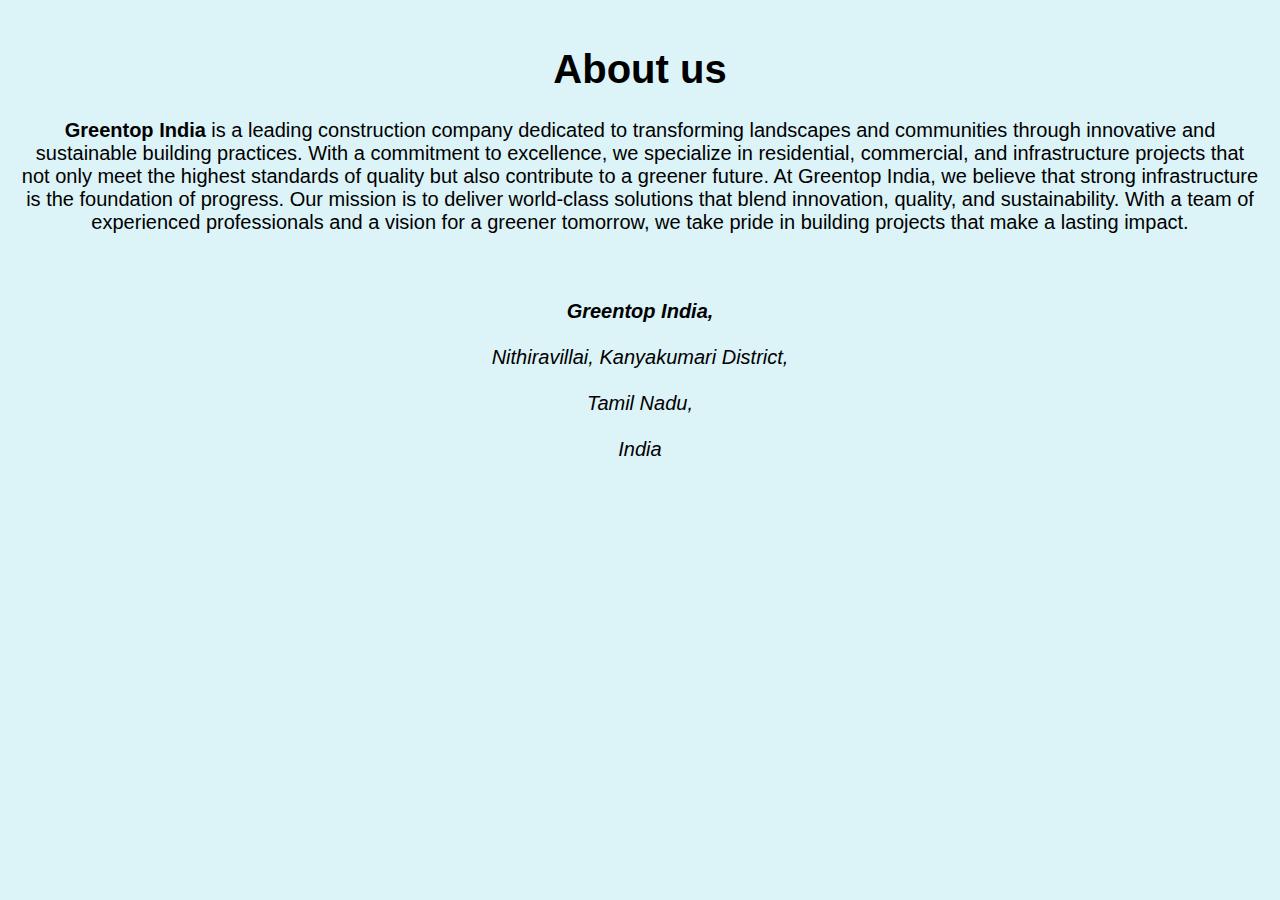
<file: about.html>
<!DOCTYPE html>
<html lang="en">
<head>
    <title>Greentop</title>
    <body>
        <style>
             body {
            background-color: #dcf3f7;
            font-family: Arial, sans-serif;
            font-size: 20px;
            margin: 0;
            padding: 20px;
        }
        h1{text-align: center;

        }
            p{
                text-align :center;
                font-family: 'Lucida Sans', 'Lucida Sans Regular', 'Lucida Grande', 'Lucida Sans Unicode', Geneva, Verdana, sans-serif;
            }
        address {
            text-align: center;
        }
        </style>
       <h1>About us</h1>
       <p>
        <b>Greentop India</b> is a leading construction company dedicated to transforming landscapes and communities through innovative and sustainable building practices. With a commitment to excellence, we specialize in residential, commercial, and infrastructure projects that not only meet the highest standards of quality but also contribute to a greener future.
At Greentop India, we believe that strong infrastructure is the foundation of progress. Our mission is to deliver world-class solutions that blend innovation, quality, and sustainability. With a team of experienced professionals and a vision for a greener tomorrow, we take pride in building projects that make a lasting impact.
</p>
<br>


</br>
<address>
    <b>Greentop India,</b><br>
    <br>Nithiravillai, Kanyakumari District,<br>
    <br>Tamil Nadu,</br>
    <br>India</br>

</address>
    </body>
</file>
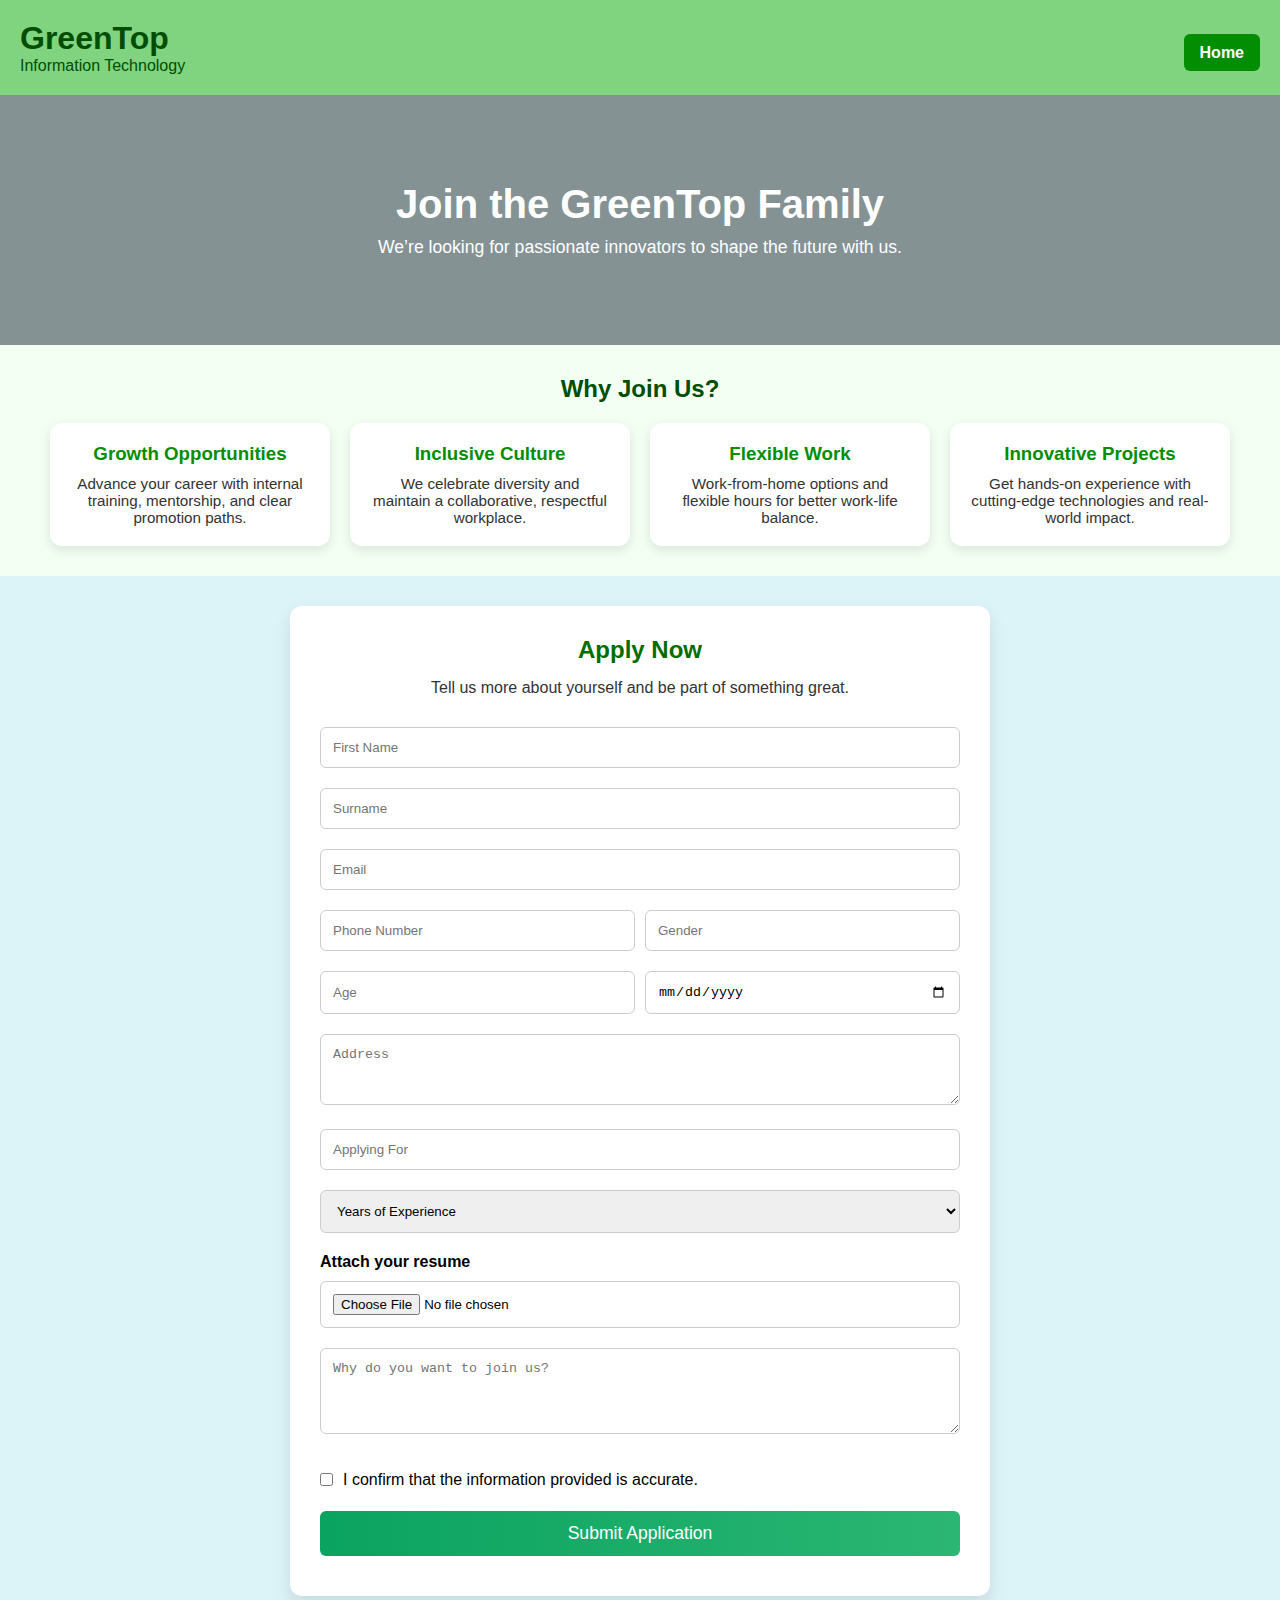
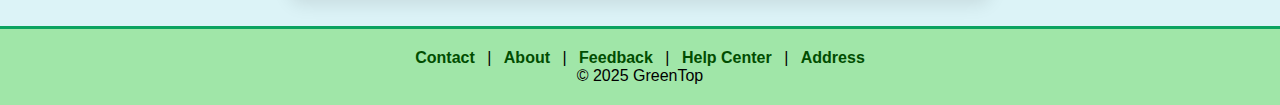
<file: Apply job.html>
<!DOCTYPE html>
<html lang="en">
<head>
  <meta charset="UTF-8" />
  <meta name="viewport" content="width=device-width, initial-scale=1.0" />
  <title>Apply Now - GreenTop</title>
  <style>
    * {
      margin: 0;
      padding: 0;
      box-sizing: border-box;
    }
    html, body {
      overflow-x: hidden;
      font-family: 'Segoe UI', Tahoma, sans-serif;
      background-color:#dcf3f7;
    }

    header {
      background-color: #80d480;
      padding: 20px;
      display: flex;
      justify-content: space-between;
      align-items: center;
      flex-wrap: wrap;
    }
    header h1 {
      font-size: 2rem;
      color: #014d01;
    }
    header p {
      font-size: 1rem;
      color: #014d01;
    }
    .nav-buttons {
      margin-top: 10px;
    }
    .nav-buttons a {
      text-decoration: none;
      background-color: #028d02;
      color: white;
      padding: 10px 16px;
      border-radius: 6px;
      font-weight: bold;
      margin-left: 10px;
    }
    .nav-buttons a:hover {
      background-color: #016b01;
    }

    .banner {
      width: 100%;
      height: 250px;
      background: url('https://images.unsplash.com/photo-1497493292307-31c376b6e479?ixlib=rb-4.0.3&auto=format&fit=crop&w=1500&q=80') no-repeat center center/cover;
      display: flex;
      align-items: center;
      justify-content: center;
      position: relative;
      text-align: center;
    }
    .banner::after {
      content: "";
      position: absolute;
      inset: 0;
      background: rgba(0, 0, 0, 0.4);
    }
    .banner-content {
      color: #fff;
      z-index: 1;
      padding: 0 15px;
    }
    .banner-content h1 {
      font-size: 2.5rem;
    }
    .banner-content p {
      font-size: 1.1rem;
      margin-top: 10px;
    }

    .why-join {
      padding: 30px 15px;
      background-color: #f2fff2;
      text-align: center;
    }
    .why-join h2 {
      color: #014d01;
      margin-bottom: 20px;
    }
    .cards {
      display: flex;
      flex-wrap: wrap;
      justify-content: center;
      gap: 20px;
    }
    .card {
      background-color: white;
      border-radius: 12px;
      box-shadow: 0 4px 12px rgba(0,0,0,0.1);
      padding: 20px;
      width: 280px;
    }
    .card h3 {
      color: #028d02;
      margin-bottom: 10px;
    }
    .card p {
      font-size: 0.95rem;
      color: #333;
    }

    .container {
      max-width: 700px;
      margin: 30px auto;
      background: #ffffff;
      padding: 30px;
      border-radius: 12px;
      box-shadow: 0 8px 18px rgba(0, 0, 0, 0.1);
    }
    .container h2 {
      text-align: center;
      color: #016d01;
      margin-bottom: 15px;
    }
    .intro-text {
      text-align: center;
      color: #333;
      font-size: 1rem;
      margin-bottom: 20px;
    }

    form input,
    form textarea,
    form select {
      width: 100%;
      padding: 12px;
      margin: 10px 0;
      border: 1px solid #ccc;
      border-radius: 6px;
    }

    label {
      font-weight: bold;
      display: block;
      margin-top: 10px;
    }

    .row {
      display: flex;
      gap: 10px;
    }
    .row input {
      flex: 1;
    }

    .checkbox-container {
      display: flex;
      align-items: center;
      gap: 10px;
      margin-top: 15px;
    }
    .checkbox-container input {
      width: auto;
    }

    .submit-btn {
      background: linear-gradient(to right, #0ba360, #2bb673);
      color: white;
      border: none;
      padding: 12px;
      font-size: 1.1rem;
      border-radius: 6px;
      cursor: pointer;
      margin-top: 15px;
      width: 100%;
    }
    .submit-btn:hover {
      background: linear-gradient(to right, #09914f, #249d5d);
    }

    footer {
      text-align: center;
      padding: 20px;
      background: #a0e6a8;
      margin-top: 30px;
      border-top: 3px solid #0ba360;
    }
    footer .footer-links a {
      margin: 0 8px;
      text-decoration: none;
      color: #014d01;
      font-weight: 600;
    }
    footer .footer-links a:hover {
      color: #028d02;
      text-decoration: underline;
    }

    @media (max-width: 768px) {
      header {
        flex-direction: column;
        align-items: flex-start;
      }
      .nav-buttons {
        align-self: flex-end;
        margin-top: 10px;
      }
      .row {
        flex-direction: column;
      }
      .banner-content h1 {
        font-size: 1.8rem;
      }
      .banner-content p {
        font-size: 1rem;
      }
      .card {
        width: 100%;
      }
    }
  </style>
</head>
<body>

  <header>
    <div>
      <h1>GreenTop</h1>
      <p>Information Technology</p>
    </div>
    <div class="nav-buttons">
      <a href="index.html">Home</a>
    </div>
  </header>

  <div class="banner">
    <div class="banner-content">
      <h1>Join the GreenTop Family</h1>
      <p>We’re looking for passionate innovators to shape the future with us.</p>
    </div>
  </div>

  <section class="why-join">
    <h2>Why Join Us?</h2>
    <div class="cards">
      <div class="card">
        <h3>Growth Opportunities</h3>
        <p>Advance your career with internal training, mentorship, and clear promotion paths.</p>
      </div>
      <div class="card">
        <h3>Inclusive Culture</h3>
        <p>We celebrate diversity and maintain a collaborative, respectful workplace.</p>
      </div>
      <div class="card">
        <h3>Flexible Work</h3>
        <p>Work-from-home options and flexible hours for better work-life balance.</p>
      </div>
      <div class="card">
        <h3>Innovative Projects</h3>
        <p>Get hands-on experience with cutting-edge technologies and real-world impact.</p>
      </div>
    </div>
  </section>

  <div class="container">
    <h2>Apply Now</h2>
    <p class="intro-text">Tell us more about yourself and be part of something great.</p>

    <form action="save_response.php" method="post" enctype="multipart/form-data">
      <input type="text" name="firstname" placeholder="First Name" required>
      <input type="text" name="lastname" placeholder="Surname" required>
      <input type="email" name="email" placeholder="Email" required>

      <div class="row">
        <input type="text" name="phone" placeholder="Phone Number" required>
        <input type="text" name="gender" placeholder="Gender">
      </div>

      <div class="row">
        <input type="number" name="age" placeholder="Age">
        <input type="date" name="dob" placeholder="Date of Birth">
      </div>

      <textarea name="address" placeholder="Address" rows="3"></textarea>
      <input type="text" name="position" placeholder="Applying For">

      <select name="experience">
        <option value="">Years of Experience</option>
        <option>0-1</option>
        <option>1-3</option>
        <option>3-5</option>
        <option>5+</option>
      </select>

      <label>Attach your resume</label>
      <input type="file" name="resume">

      <textarea name="reason" placeholder="Why do you want to join us?" rows="4"></textarea>

      <div class="checkbox-container">
        <input type="checkbox" name="confirm" required>
        <span>I confirm that the information provided is accurate.</span>
      </div>

      <input type="submit" value="Submit Application" class="submit-btn">
    </form>
  </div>

  <footer>
    <div class="footer-links">
      <a href="contact.html">Contact</a> |
      <a href="about.html">About</a> |
      <a href="feedback.html">Feedback</a> |
      <a href="Helpcenter.html">Help Center</a> |
      <a href="https://maps.app.goo.gl/pNc3zN1x9bBZ6rHy9">Address</a>
    </div>
    <p>&copy; 2025 GreenTop</p>
  </footer>

</body>
</html>
</file>
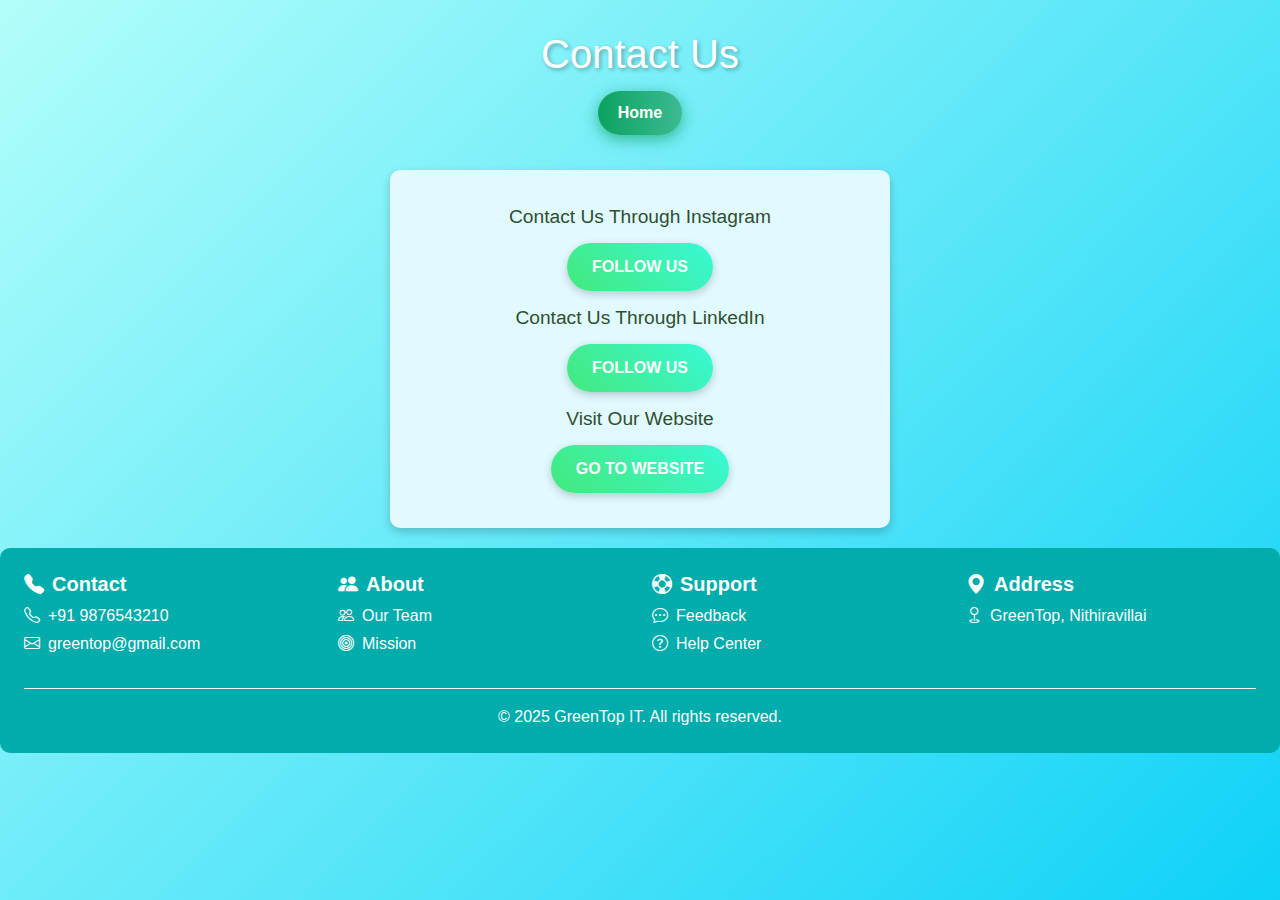
<file: contact.html>
<!DOCTYPE html>
<html lang="en">
<head>
  <meta charset="UTF-8" />
  <meta name="viewport" content="width=device-width, initial-scale=1.0" />
  <title>Greentop | Contact Us</title>

  <link href="https://cdn.jsdelivr.net/npm/bootstrap@5.3.0/dist/css/bootstrap.min.css" rel="stylesheet" />
  <link href="https://cdn.jsdelivr.net/npm/bootstrap-icons@1.10.5/font/bootstrap-icons.css" rel="stylesheet" />
  <link rel ="stylesheet" href="contact.css">
</head>
<body>
  <header>
    <h1>Contact Us</h1>
    <a href="index.html" class="btn-hover color-5">Home</a>
  </header>

  <div class="contact-section">
    <h3>Contact Us Through Instagram</h3>
    <div class="button-container">
      <a href="https://www.instagram.com/" target="_blank" class="button-link">Follow Us</a>
    </div>

    <h3>Contact Us Through LinkedIn</h3>
    <div class="button-container">
      <a href="https://www.linkedin.com/feed/" target="_blank" class="button-link">Follow Us</a>
    </div>

    <h3>Visit Our Website</h3>
    <div class="button-container">
      <a href="https://greentopindia.com/" target="_blank" class="button-link">Go to Website</a>
    </div>
  </div>

  <footer class="container-fluid text-white py-4 px-4" style="background-color: #00ACAC;">
    <div class="row text-center text-md-start">
      <div class="col-12 col-sm-6 col-md-3 mb-3">
        <h5 class="fw-bold mb-2 "><i class="bi bi-telephone-fill me-2"></i>Contact</h5>
        <a href="tel:+919876543210" class="d-block text-white text-decoration-none mb-1">
          <i class="bi bi-telephone me-2 "></i>+91 9876543210
        </a>
        <a href="mailto:greentop@gmail.com" class="d-block text-white text-decoration-none">
          <i class="bi bi-envelope me-2"></i>greentop@gmail.com
        </a>
      </div>
      <div class="col-12 col-sm-6 col-md-3 mb-3">
        <h5 class="fw-semibold mb-2"><i class="bi bi-people-fill me-2"></i>About</h5>
        <a href="team.html" class="d-block text-white text-decoration-none mb-1">
          <i class="bi bi-people me-2"></i>Our Team
        </a>
        <a href="mission.html" class="d-block text-white text-decoration-none">
          <i class="bi bi-bullseye me-2"></i>Mission
        </a>
      </div>
      <div class="col-12 col-sm-6 col-md-3 mb-3">
        <h5 class="fw-semibold mb-2"><i class="bi bi-life-preserver me-2"></i>Support</h5>
        <a href="feedback.html" class="d-block text-white text-decoration-none mb-1">
          <i class="bi bi-chat-dots me-2"></i>Feedback
        </a>
        <a href="help.html" class="d-block text-white text-decoration-none">
          <i class="bi bi-question-circle me-2"></i>Help Center
        </a>
      </div>
      <div class="col-12 col-sm-6 col-md-3 mb-3">
        <h5 class="fw-semibold mb-2"><i class="bi bi-geo-alt-fill me-2"></i>Address</h5>
        <a href="https://maps.app.goo.gl/pNc3zN1x9bBZ6rHy9" target="_blank" class="d-block text-white text-decoration-none">
          <i class="bi bi-geo me-2"></i>GreenTop, Nithiravillai
        </a>
      </div>
    </div>
    <div class="text-center pt-3 border-top border-white mt-3">
      &copy; 2025 GreenTop IT. All rights reserved.
    </div>
  </footer>

  <script src="https://cdn.jsdelivr.net/npm/bootstrap@5.3.0/dist/js/bootstrap.bundle.min.js"></script>
</body>
</html>
</file>
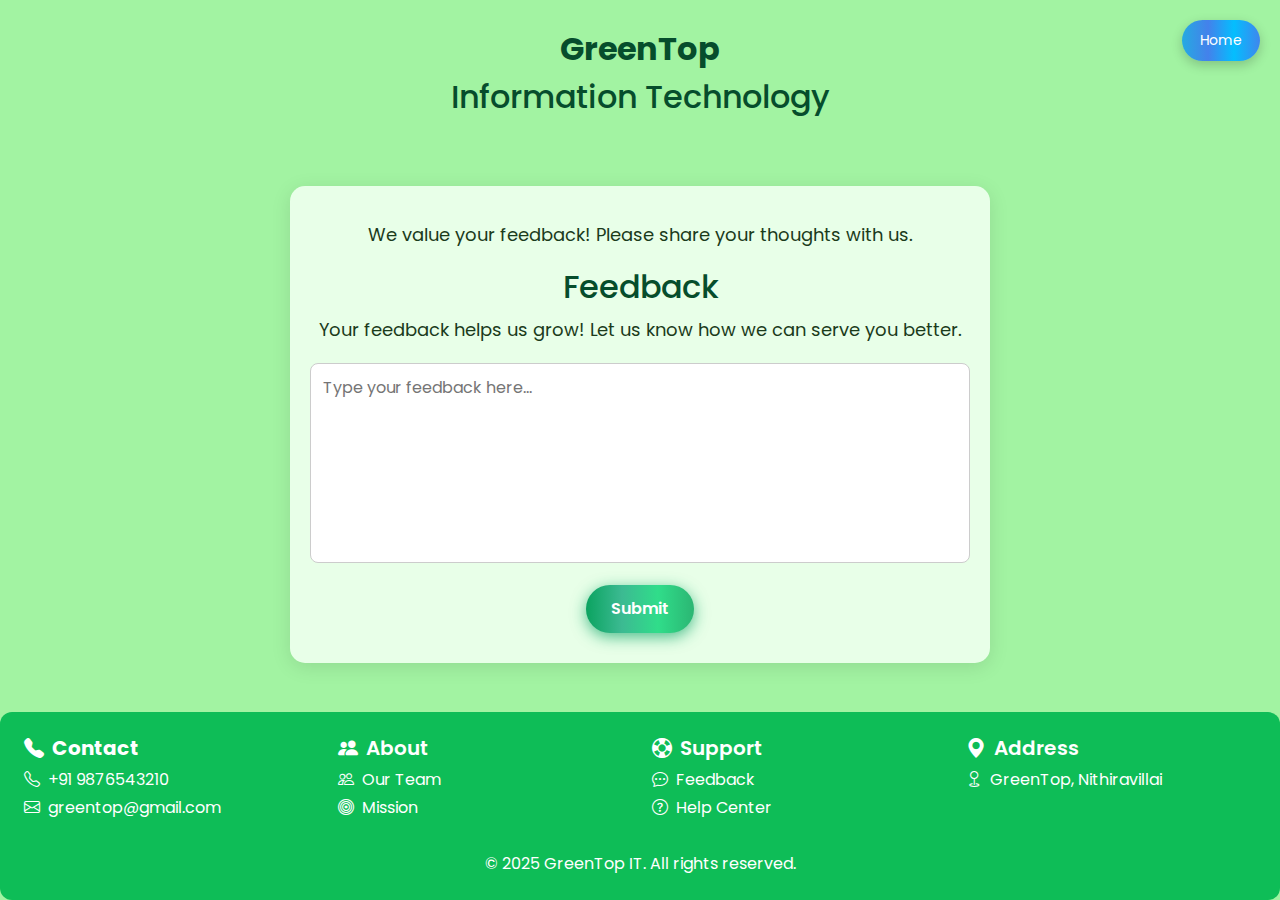
<file: feedback.html>
<!DOCTYPE html>
<html lang="en">
<head>
  <meta charset="UTF-8" />
  <meta name="viewport" content="width=device-width, initial-scale=1.0" />
  <title>Greentop Feedback</title>

  <!-- Bootstrap CSS -->
  <link href="https://cdn.jsdelivr.net/npm/bootstrap@5.3.0/dist/css/bootstrap.min.css" rel="stylesheet">

  <!-- Bootstrap Icons -->
  <link href="https://cdn.jsdelivr.net/npm/bootstrap-icons@1.10.5/font/bootstrap-icons.css" rel="stylesheet">
  <link rel="stylesheet" href="feedback.css">
  <header>
    <h1><b>GreenTop</b></h1>
    <h1>Information Technology</h1>
  </header>
</head>
<body>
  <!-- Floating Home Button -->
  <a class="home-btn" href="index.html">Home</a>

  <!-- Main Content -->
  <div class="main-content">
    <div class="container">
      
      <p>We value your feedback! Please share your thoughts with us.</p>
      <h1>Feedback</h1>
      <p>Your feedback helps us grow! Let us know how we can serve you better.</p>

      <div id="feedbackContainer" class="feedback-box">
        <textarea id="feedbackText" placeholder="Type your feedback here..." required></textarea><br>
        <button class="btn-hover" onclick="submitFeedback()">Submit</button>
      </div>

      <p id="thankYouMessage">✅ Thanks for your feedback!</p>
    </div>
  </div>

  <!-- Footer -->
  <footer class="container-fluid text-white py-4 px-4" style="background-color: #0ebd57;">
    <div class="row text-center text-md-start">
      <div class="col-12 col-sm-6 col-md-3 mb-3">
        <h5 class="fw-bold mb-2"><i class="bi bi-telephone-fill me-2"></i>Contact</h5>
        <a href="tel:+919876543210" class="d-block text-white text-decoration-none mb-1">
          <i class="bi bi-telephone me-2"></i>+91 9876543210
        </a>
        <a href="mailto:greentop@gmail.com" class="d-block text-white text-decoration-none">
          <i class="bi bi-envelope me-2"></i>greentop@gmail.com
        </a>
      </div>
      <div class="col-12 col-sm-6 col-md-3 mb-3">
        <h5 class="fw-semibold mb-2"><i class="bi bi-people-fill me-2"></i>About</h5>
        <a href="team.html" class="d-block text-white text-decoration-none mb-1">
          <i class="bi bi-people me-2"></i>Our Team
        </a>
        <a href="mission.html" class="d-block text-white text-decoration-none">
          <i class="bi bi-bullseye me-2"></i>Mission
        </a>
      </div>
      <div class="col-12 col-sm-6 col-md-3 mb-3">
        <h5 class="fw-semibold mb-2"><i class="bi bi-life-preserver me-2"></i>Support</h5>
        <a href="feedback.html" class="d-block text-white text-decoration-none mb-1">
          <i class="bi bi-chat-dots me-2"></i>Feedback
        </a>
        <a href="help.html" class="d-block text-white text-decoration-none">
          <i class="bi bi-question-circle me-2"></i>Help Center
        </a>
      </div>
      <div class="col-12 col-sm-6 col-md-3 mb-3">
        <h5 class="fw-semibold mb-2"><i class="bi bi-geo-alt-fill me-2"></i>Address</h5>
        <a href="https://maps.app.goo.gl/pNc3zN1x9bBZ6rHy9" target="_blank" class="d-block text-white text-decoration-none">
          <i class="bi bi-geo me-2"></i>GreenTop, Nithiravillai
        </a>
      </div>
    </div>
    <div class="text-center pt-2  mt-2">
      &copy; 2025 GreenTop IT. All rights reserved.
    </div>
  </footer>

  <!-- Bootstrap JS -->
  <script src="https://cdn.jsdelivr.net/npm/bootstrap@5.3.0/dist/js/bootstrap.bundle.min.js"></script>

  <script>
    function submitFeedback() {
      const feedback = document.getElementById("feedbackText").value.trim();
      const feedbackContainer = document.getElementById("feedbackContainer");
      const thankYouMessage = document.getElementById("thankYouMessage");

      if (!feedback) {
        alert("Please enter feedback before submitting.");
        return;
      }

      const blob = new Blob([feedback], { type: "text/plain" });
      const url = URL.createObjectURL(blob);
      const link = document.createElement("a");
      link.href = url;
      link.download = "greentop_feedback.txt";
      document.body.appendChild(link);
      link.click();
      document.body.removeChild(link);
      URL.revokeObjectURL(url);

      feedbackContainer.style.display = "none";
      thankYouMessage.style.display = "block";

      setTimeout(() => {
        thankYouMessage.style.display = "none";
        feedbackContainer.style.display = "block";
        document.getElementById("feedbackText").value = "";
      }, 2000);
    }
  </script>
</body>
</html>
</file>
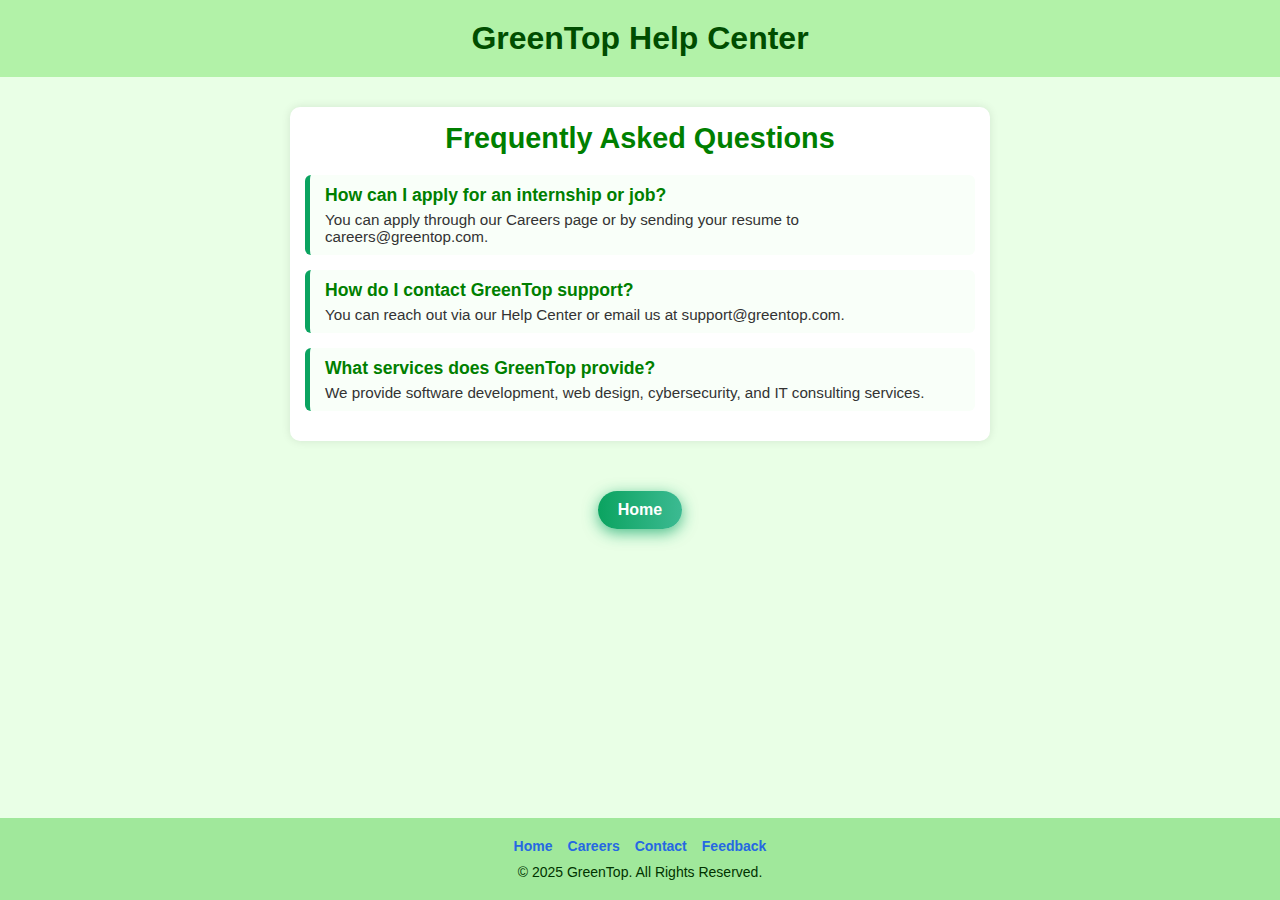
<file: help.html>
<!DOCTYPE html>
<html lang="en">
<head>
    <meta charset="UTF-8">
    <meta name="viewport" content="width=device-width, initial-scale=1.0">
    <title>GreenTop Help Center</title>
    <style>
        * {
            margin: 0;
            padding: 0;
            box-sizing: border-box;
        }
        body {
            font-family: Arial, sans-serif;
            background-color: #e9ffe6;
            display: flex;
            flex-direction: column;
            min-height: 100vh;
        }
        header {
            background-color: #b2f2a8;
            padding: 20px;
            text-align: center;
        }
        header h1 {
            margin: 0;
            font-size: 2rem;
            color: #004d00;
        }
        .container {
            width: 90%;
            max-width: 700px;
            margin: 30px auto;
            padding: 15px;
            background-color: #ffffff;
            border-radius: 10px;
            box-shadow: 0 0 10px rgba(0, 0, 0, 0.1);
            flex-shrink: 0;
        }
        .faq h2 {
            text-align: center;
            margin-bottom: 20px;
            font-size: 1.8rem;
            color: #007f00;
        }
        .faq-item {
            padding: 10px 15px;
            margin-bottom: 15px;
            background-color: #f9fff9;
            border-left: 5px solid #0ba360;
            border-radius: 6px;
            transition: transform 0.2s ease;
        }
        .faq-item:hover {
            transform: translateY(-3px);
            box-shadow: 0 2px 6px rgba(0,0,0,0.1);
        }
        .faq-item h4 {
            margin-bottom: 5px;
            font-size: 1.1rem;
            color: #007f00;
        }
        .faq-item p {
            font-size: 0.95rem;
            color: #333;
            margin: 0;
        }
        .btn-container {
            text-align: center;
            margin: 20px 0;
        }
        .btn-hover {
            display: inline-block;
            text-decoration: none;
            padding: 10px 20px;
            font-size: 16px;
            font-weight: 600;
            color: #fff;
            cursor: pointer;
            border: none;
            background-size: 300% 100%;
            background-position: 0 0;
            border-radius: 50px;
            transition: all 0.4s ease-in-out;
        }
        .btn-hover.color-5 {
            background-image: linear-gradient(to right, #0ba360, #3cba92, #30dd8a, #2bb673);
            box-shadow: 0 4px 15px 0 rgba(23, 168, 108, 0.75);
        }
        .btn-hover.color-5:hover {
            background-position: 100% 0;
            opacity: 0.9;
        }
        footer {
            background-color: #a0e89b;
            padding: 20px;
            text-align: center;
            font-size: 14px;
            color: #003300;
            margin-top: auto;
        }
        footer .footer-links {
            display: flex;
            justify-content: center;
            flex-wrap: wrap;
            gap: 15px;
            margin-bottom: 10px;
        }
        footer .footer-links a {
            color: #2668e2;
            text-decoration: none;
            font-weight: 600;
        }
        footer .footer-links a:hover {
            text-decoration: underline;
        }

        /* Responsive Design */
        @media (max-width: 768px) {
            .container {
                margin: 20px;
                padding: 10px;
            }
            .faq h2 {
                font-size: 1.5rem;
            }
            .faq-item h4 {
                font-size: 1rem;
            }
            footer .footer-links {
                flex-direction: row;
                gap: 5px;
            }
        }
    </style>
</head>
<body>
    <header>
        <h1>GreenTop Help Center</h1>
    </header>

    <div class="container">
        <div class="faq">
            <h2>Frequently Asked Questions</h2>
            <div class="faq-item">
                <h4>How can I apply for an internship or job?</h4>
                <p>You can apply through our Careers page or by sending your resume to careers@greentop.com.</p>
            </div>
            <div class="faq-item">
                <h4>How do I contact GreenTop support?</h4>
                <p>You can reach out via our Help Center or email us at support@greentop.com.</p>
            </div>
            <div class="faq-item">
                <h4>What services does GreenTop provide?</h4>
                <p>We provide software development, web design, cybersecurity, and IT consulting services.</p>
            </div>
        </div>
    </div>

    <div class="btn-container">
        <a href="index.html" class="btn-hover color-5">Home</a>
    </div>

    <footer>
        <div class="footer-links">
            <a href="index.html">Home</a>
            <a href="career.html">Careers</a>
            <a href="contact.html">Contact</a>
            <a href="feedback.html">Feedback</a>
        </div>
        &copy; 2025 GreenTop. All Rights Reserved.
    </footer>
</body>
</html>
</file>
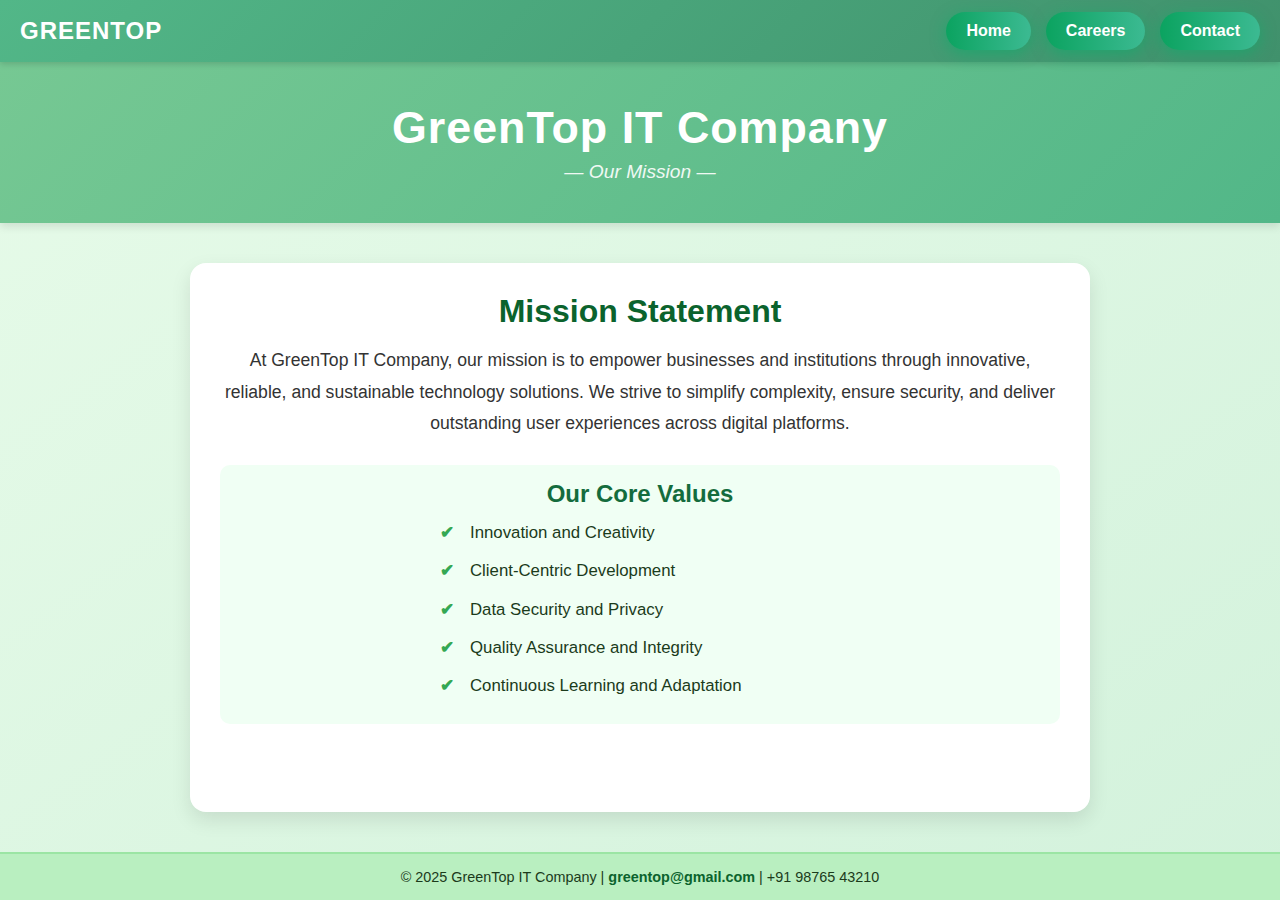
<file: mission.html>
<!DOCTYPE html>
<html lang="en">
<head>
  <meta charset="UTF-8">
  <meta name="viewport" content="width=device-width, initial-scale=1.0">
  <title>GreenTop | Our Mission</title>
  <style>
    * {
      margin: 0;
      padding: 0;
      box-sizing: border-box;
    }

    body {
      font-family: 'Segoe UI', Tahoma, Geneva, Verdana, sans-serif;
      background: linear-gradient(to bottom right, #e7fbe9, #d3f2dc);
      color: #1b3b1b;
      display: flex;
      flex-direction: column;
      min-height: 100vh;
    }

    /* Navigation Bar */
    nav {
      background: linear-gradient(135deg, #52b788, #40916c);
      padding: 12px 20px;
      display: flex;
      justify-content: space-between;
      align-items: center;
      position: sticky;
      top: 0;
      z-index: 1000;
      box-shadow: 0 2px 6px rgba(0, 0, 0, 0.15);
    }

    nav .logo {
      font-size: 1.5em;
      font-weight: bold;
      color: #fff;
      text-transform: uppercase;
      letter-spacing: 1px;
    }

    nav .nav-buttons {
      display: flex;
      gap: 15px;
    }

    /* Gradient Buttons */
    .btn-hover {
      display: inline-block;
      text-decoration: none;
      padding: 10px 20px;
      font-size: 16px;
      font-weight: 600;
      color: #fff;
      cursor: pointer;
      border: none;
      background-size: 300% 100%;
      background-position: 0 0;
      border-radius: 50px;
      transition: all 0.4s ease-in-out;
    }

    /* Green Gradient Button */
    .btn-hover.color-5 {
      background-image: linear-gradient(to right, #0ba360, #3cba92, #30dd8a, #2bb673);
      box-shadow: 0 4px 15px 0 rgba(23, 168, 108, 0.75);
    }
    .btn-hover.color-5:hover {
      background-position: 100% 0;
      opacity: 0.9;
    }

    /* Header */
    header {
      background: linear-gradient(135deg, #76c893, #52b788);
      padding: 40px 20px;
      text-align: center;
      color: #fff;
      box-shadow: 0 4px 8px rgba(0,0,0,0.1);
      animation: fadeInDown 1s ease;
    }

    header h1 {
      margin: 0;
      font-size: 2.8em;
      font-weight: bold;
      letter-spacing: 1px;
    }

    header p {
      margin-top: 8px;
      font-size: 1.2em;
      font-style: italic;
      opacity: 0.9;
      animation: fadeInUp 1s ease;
    }

    /* Mission Container */
    .mission-container {
      max-width: 900px;
      margin: 40px auto;
      padding: 30px;
      background-color: #ffffff;
      border-radius: 16px;
      box-shadow: 0 8px 20px rgba(0,0,0,0.1);
      flex: 1;
      animation: fadeIn 1.5s ease;
      transition: transform 0.3s ease, box-shadow 0.3s ease;
    }

    .mission-container:hover {
      transform: translateY(-5px);
      box-shadow: 0 12px 24px rgba(0,0,0,0.15);
    }

    .mission-container h2 {
      color: #0b632d;
      text-align: center;
      font-size: 2em;
      margin-bottom: 15px;
    }

    .mission-container p {
      font-size: 1.1em;
      line-height: 1.8em;
      text-align: center;
      color: #333;
      margin-bottom: 25px;
    }

    /* Values Section */
    .values {
      margin-top: 20px;
      padding: 15px;
      background-color: #f0fff4;
      border-radius: 10px;
    }

    .values h3 {
      text-align: center;
      color: #146c3d;
      margin-bottom: 10px;
      font-size: 1.5em;
    }

    .values ul {
      list-style-type: none;
      padding: 0;
      font-size: 1.05em;
      line-height: 1.8em;
      text-align: left;
      max-width: 400px;
      margin: 0 auto;
    }

    .values ul li {
      position: relative;
      padding-left: 30px;
      margin-bottom: 8px;
    }

    .values ul li::before {
      content: "✔";
      position: absolute;
      left: 0;
      color: #34a853;
      font-weight: bold;
    }

    /* Footer */
    footer {
      background: #b9efc0;
      padding: 15px 20px;
      text-align: center;
      font-size: 0.9em;
      color: #1b3b1b;
      border-top: 2px solid #9be5a4;
      margin-top: auto;
    }

    footer a {
      text-decoration: none;
      color: #0b632d;
      font-weight: bold;
    }

    footer a:hover {
      text-decoration: underline;
    }

    /* Animations */
    @keyframes fadeIn {
      0% { opacity: 0; transform: translateY(20px); }
      100% { opacity: 1; transform: translateY(0); }
    }

    @keyframes fadeInDown {
      0% { opacity: 0; transform: translateY(-20px); }
      100% { opacity: 1; transform: translateY(0); }
    }

    @keyframes fadeInUp {
      0% { opacity: 0; transform: translateY(20px); }
      100% { opacity: 1; transform: translateY(0); }
    }

    /* Responsive */
  @media (max-width: 768px) {
  nav {
    flex-direction: row;
    justify-content: space-between; /* Logo left, buttons right */
    align-items: center;
  }

  nav .nav-buttons {
    display: flex;
    flex-direction: row;
    gap: 6px;
    flex-wrap: nowrap; /* Keep all buttons in one row */
  }

  .btn-hover {
    padding: 6px 12px;  /* Smaller padding to fit on small screens */
    font-size: 14px;    /* Slightly smaller text */
  }

  body {
    overflow-x: hidden; /* Prevent horizontal scroll */
  }
}

    
  </style>
</head>
<body>

  <!-- Navigation Bar -->
  <nav>
    <div class="logo">GreenTop</div>
    <div class="nav-buttons">
      <a href="index.html" class="btn-hover color-5">Home</a>
      <a href="career.html" class="btn-hover color-5">Careers</a>
      <a href="contact.html" class="btn-hover color-5">Contact</a>
    </div>
  </nav>

  <!-- Header -->
  <header>
    <h1>GreenTop IT Company</h1>
    <p>— Our Mission —</p>
  </header>

  <!-- Mission Section -->
  <div class="mission-container">
    <h2>Mission Statement</h2>
    <p>
      At GreenTop IT Company, our mission is to empower businesses and institutions through innovative, reliable,
      and sustainable technology solutions. We strive to simplify complexity, ensure security, and deliver outstanding user
      experiences across digital platforms.
    </p>

    <div class="values">
      <h3>Our Core Values</h3>
      <ul>
        <li>Innovation and Creativity</li>
        <li>Client-Centric Development</li>
        <li>Data Security and Privacy</li>
        <li>Quality Assurance and Integrity</li>
        <li>Continuous Learning and Adaptation</li>
      </ul>
    </div>
  </div>

  <!-- Footer -->
  <footer>
    &copy; 2025 GreenTop IT Company | 
    <a href="mailto:greentop@gmail.com">greentop@gmail.com</a> | +91 98765 43210
  </footer>

</body>
</html>
</file>
<file: contact.css>
* {
      margin: 0;
      padding: 0;
      box-sizing: border-box;
    }

    body {
      font-family: 'Arial', sans-serif;
      background: linear-gradient(135deg, #b2fefa, #0ed2f7);
      color: #333;
      display: flex;
      flex-direction: column;
      min-height: 100vh;
    }

    header {
      text-align: center;
      margin: 30px 0 10px;
    }

    header h1 {
      font-size: 2.5rem;
      color: #fff;
      text-shadow: 2px 2px 4px rgba(0,0,0,0.3);
    }

    .btn-hover {
      display: inline-block;
      text-align: center;
      text-decoration: none;
      padding: 10px 20px;
      font-size: 16px;
      font-weight: 600;
      color: #fff;
      cursor: pointer;
      margin: 5px;
      border: none;
      background-size: 300% 100%;
      background-position: 0 0;
      border-radius: 50px;
      transition: all 0.4s ease-in-out;
    }

    .btn-hover.color-5 {
      background-image: linear-gradient(to right, #0ba360, #3cba92, #30dd8a, #2bb673);
      box-shadow: 0 4px 15px 0 rgba(23, 168, 108, 0.75);
    }

    .btn-hover.color-5:hover {
      background-position: 100% 0;
      opacity: 0.9;
    }

    .contact-section {
      width: 90%;
      max-width: 500px;
      margin: 20px auto;
      background: #e1faff;
      border-radius: 10px;
      padding: 20px;
      box-shadow: 0 4px 10px rgba(0, 0, 0, 0.2);
    }

    .contact-section h3 {
      text-align: center;
      margin: 15px 0;
      color: #2f4f2f;
      font-size: 1.2rem;
    }

    .button-container {
      text-align: center;
      margin: 15px 0;
    }

    .button-link {
      display: inline-block;
      padding: 12px 25px;
      font-size: 16px;
      font-weight: 600;
      color: #fff;
      background: linear-gradient(45deg, #43e97b, #38f9d7);
      border: none;
      border-radius: 50px;
      cursor: pointer;
      text-transform: uppercase;
      text-decoration: none;
      box-shadow: 0 3px 8px rgba(0,0,0,0.2);
      transition: all 0.3s ease-in-out;
    }

    .button-link:hover {
      background: linear-gradient(45deg, #38f9d7, #43e97b);
      transform: translateY(-3px);
      box-shadow: 0 6px 12px rgba(0,0,0,0.3);
    }

    footer {
      border-radius: 10px;
    }

    @media (max-width: 600px) {
      header h1 {
        font-size: 2rem;
      }

      .button-link {
        font-size: 14px;
        padding: 10px 20px;
      }
    }
</file>
<file: feedback.css>
@import url('https://fonts.googleapis.com/css2?family=Poppins:wght@400;600&display=swap');

    * {
      margin: 0;
      padding: 0;
      box-sizing: border-box;
    }

    body {
      font-family: 'Poppins', sans-serif;
      background-color: #a2f3a2;
      color: #1b3b1b;
      min-height: 100vh;
      display: flex;
      flex-direction: column;
    }
    header {
      text-align: center;
      margin: 20px 0 10px;
    }
    .main-content {
      flex: 1;
      display: flex;
      align-items: center;
      justify-content: center;
      text-align: center;
      padding: 20px;
    }

    .container {
      max-width: 700px;
      width: 100%;
      background: #e8ffe8;
      border-radius: 15px;
      padding: 30px 20px;
      box-shadow: 0 4px 20px rgba(0, 0, 0, 0.1);
      animation: fadeInUp 1s ease forwards;
    }

    h1 {
      font-size: 32px;
      color: #064d2c;
      margin: 10px 0;
    }

    p {
      font-size: 18px;
      margin: 5px 0 20px;
    }

    .feedback-box {
      width: 100%;
      margin: 0 auto;
    }

    textarea {
      width: 100%;
      height: 200px;
      padding: 12px;
      font-size: 16px;
      border-radius: 8px;
      border: 1px solid #ccc;
      resize: none;
      outline: none;
      background: #fff;
      transition: box-shadow 0.3s;
    }
    textarea:focus {
      box-shadow: 0 0 8px #30dd8a;
    }

    .btn-hover {
      display: inline-block;
      padding: 12px 25px;
      font-size: 16px;
      font-weight: 600;
      color: #fff;
      cursor: pointer;
      margin-top: 15px;
      border: none;
      border-radius: 50px;
      background-image: linear-gradient(to right, #0ba360, #3cba92, #30dd8a, #2bb673);
      box-shadow: 0 4px 15px 0 rgba(23, 168, 108, 0.75);
      transition: all 0.4s ease-in-out;
    }

    .btn-hover:hover {
      background-position: 100% 0;
      transform: scale(1.05);
    }

    #thankYouMessage {
      margin-top: 20px;
      font-size: 18px;
      color: darkgreen;
      display: none;
      font-weight: 600;
    }

    /* Floating Home Button */
    .home-btn {
      position: absolute;
      top: 20px;
      right: 20px;
      padding: 10px 18px;
      border-radius: 25px;
      text-decoration: none;
      font-size: 14px;
      color: #fff;
      background-image: linear-gradient(to right, #25aae1, #4481eb, #04befe, #3f86ed);
      box-shadow: 0 4px 12px rgba(0,0,0,0.2);
      transition: all 0.3s ease;
      z-index: 1000;
    }
    .home-btn:hover {
      background-position: 100% 0;
      opacity: 0.9;
      transform: scale(1.05);
    }
    footer{
      border-radius: 12px;
    }

    @keyframes fadeInUp {
      from { opacity: 0; transform: translateY(20px); }
      to { opacity: 1; transform: translateY(0); }
    }

    @media (max-width: 768px) {
      h1 {
        font-size: 26px;
      }
      p {
        font-size: 16px;
      }
      textarea {
        height: 150px;
        font-size: 14px;
      }
      .btn-hover {
        padding: 10px 20px;
        font-size: 14px;
      }
    }
</file>
